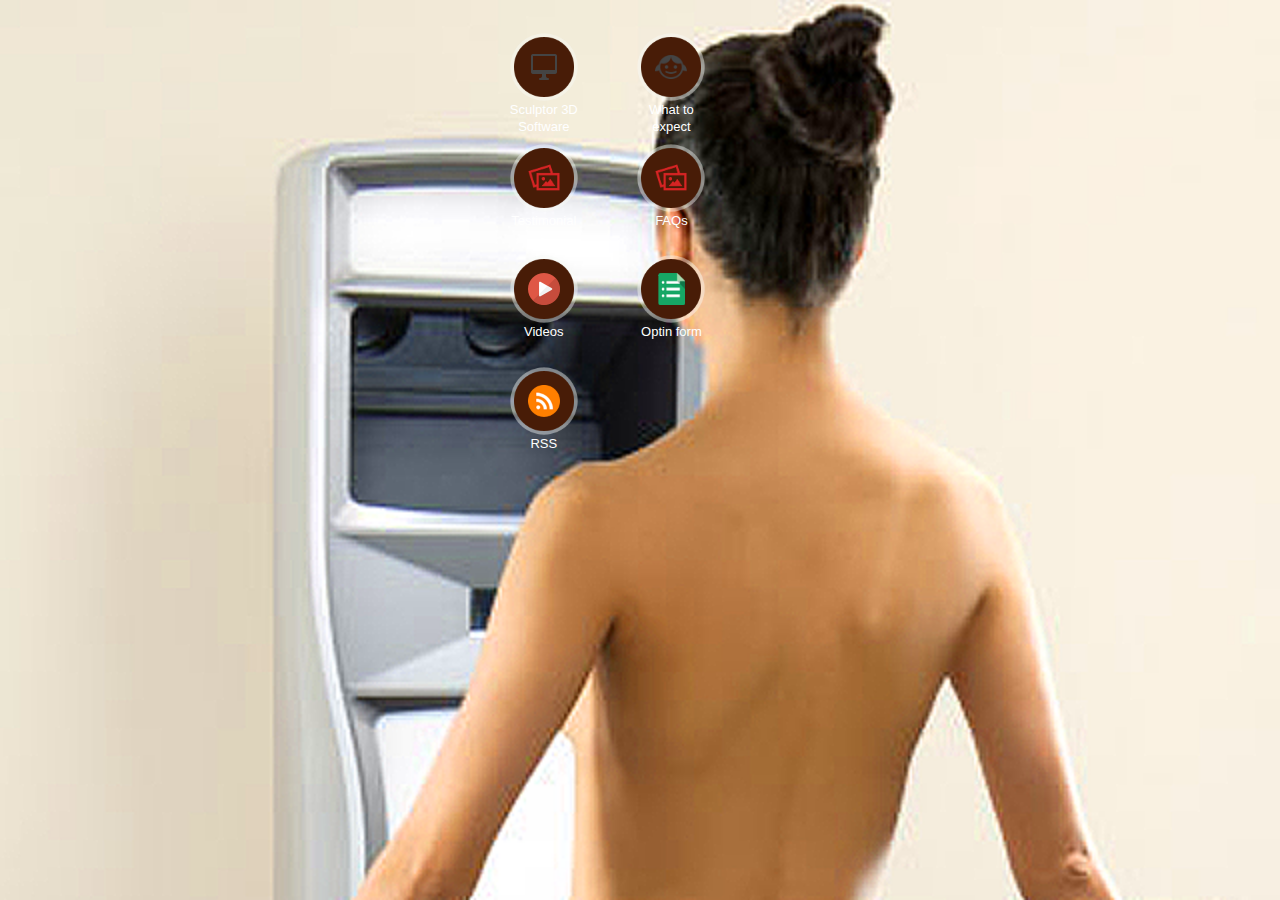
<file: index.html>
<!DOCTYPE html PUBLIC "-//W3C//DTD XHTML 1.0 Transitional//EN" "http://www.w3.org/TR/xhtml1/DTD/xhtml1-transitional.dtd">

<html xmlns="http://www.w3.org/1999/xhtml">

<head>

<meta http-equiv="Content-Type" content="text/html; charset=utf-8" />

<title>Wooden Grid Menu Two List Items</title>

<meta name="viewport" content="width=device-width, initial-scale=1">



<link rel="stylesheet" href="css/jquery.mobile-1.4.0.css" />

<link rel="stylesheet" href="css/theme.css" />

<link rel="stylesheet" href="css/common_layout.css" />

<link rel="stylesheet" href="css/common_layout.css" />

<link rel="stylesheet" href="css/grid_menu.css" />

<link rel="stylesheet" href="css/custom-responsive.css" />

<link rel="stylesheet" href="css/temporary.css" />

<script src="js/jquery_1.9.1.js"></script>

<script src="js/jquery.mobile-1.4.0.js"></script>

<style type="text/css">

img {

	max-width:100%;

}

</style>

</head>



<body>

<!-- Start of first page -->

<div data-role="page" id="theme_layout" class="theme_bg">

<!-- Right Menu -->





<!-- Right Menu Ends Here -->

  <div data-role="header">

  <h1>Breastaugmentation</h1>

  </div>

  <!-- /header -->

  

  <div role="main" class="ui-content">

  <!-- Logo of app -->

    <div class="logo" align="center"><img src="images/Wooden.png" alt="logo" /></div>

  

  

  </div>

  <!-- /content -->

  

  <div data-role="footer">

		<div class="grid_menu">

			<div class="app_feature_list">
			<a  rel="external" data-ajax="flase"  class="item link" href="staticpage_4598.html">
																	<img src="icon(200).png" />
										</a>
		<a  rel="external" data-ajax="flase"  href="staticpage_4598.html">
				<label>Sculptor 3D Software</label>
		</a>
	</div>

			<div class="app_feature_list">
			<a  rel="external" data-ajax="flase"  class="item link" href="staticpage_4595.html">
																	<img src="icon(94).png" />
										</a>
		<a  rel="external" data-ajax="flase"  href="staticpage_4595.html">
				<label>What to expect</label>
		</a>
	</div>

			<div class="app_feature_list">
			<a  rel="external" data-ajax="flase"  class="item link" href="staticpage_4599.html">
																	<img src="images/staticpage.png " />
										</a>
		<a  rel="external" data-ajax="flase"  href="staticpage_4599.html">
				<label>Testimonials and videos from Doctors & Patients</label>
		</a>
	</div>

			<div class="app_feature_list">
			<a  rel="external" data-ajax="flase"  class="item link" href="staticpage_4600.html">
																	<img src="images/staticpage.png " />
										</a>
		<a  rel="external" data-ajax="flase"  href="staticpage_4600.html">
				<label>FAQs</label>
		</a>
	</div>

			<div class="app_feature_list">
			<a  rel="external" data-ajax="flase"  class="item link" href="video_4596.html">
																	<img src="images/video.png " />
										</a>
		<a  rel="external" data-ajax="flase"  href="video_4596.html">
				<label>Videos</label>
		</a>
	</div>

			<div class="app_feature_list">
			<a  rel="external" data-ajax="flase"  class="item link" href="aweber_4597.html">
																	<img src="images/aweber.png " />
										</a>
		<a  rel="external" data-ajax="flase"  href="aweber_4597.html">
				<label>Optin form</label>
		</a>
	</div>

			<div class="app_feature_list">
			<a  rel="external" data-ajax="flase"  class="item link" href="rss_4594.html">
																	<img src="images/rss_feeds.png " />
										</a>
		<a  rel="external" data-ajax="flase"  href="rss_4594.html">
				<label>RSS</label>
		</a>
	</div>

	
     
</div>

<!-- <a onclick="window.open('video_1895.html','_self', 'location=yes')" class="ui-link ui-btn ui-icon-custom ui-btn-icon-top ui-btn-active" data-gourl="video_1895.html" rel="external" data-icon="custom" id="tab2" href="video_1895.html">Videos</a> -->


  </div>

  <!-- /footer --> 

</div>

<!-- /page --> 







</body>

</html>
</file>
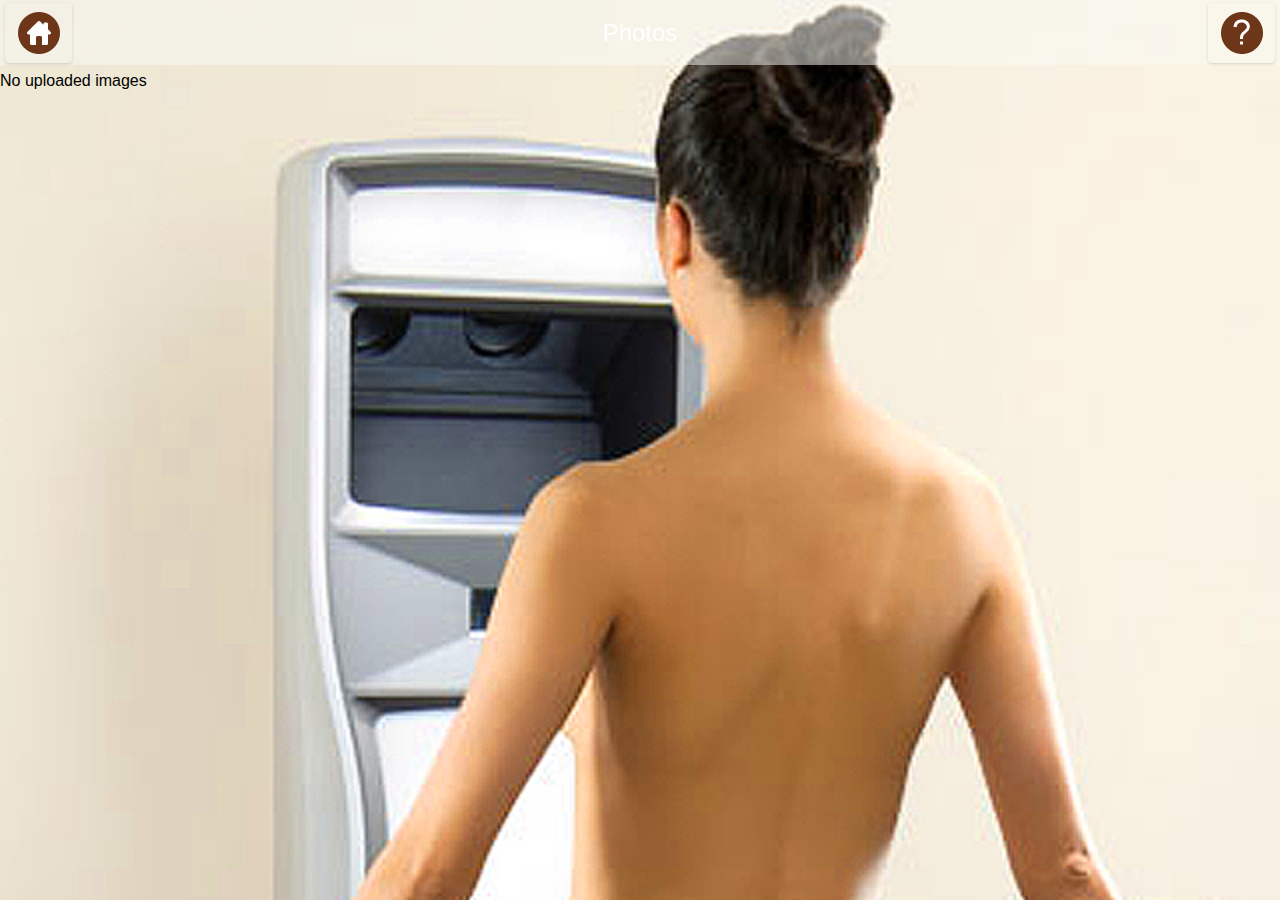
<file: photosub.html>
<!DOCTYPE html PUBLIC "-//W3C//DTD XHTML 1.0 Transitional//EN" "http://www.w3.org/TR/xhtml1/DTD/xhtml1-transitional.dtd">
<html xmlns="http://www.w3.org/1999/xhtml">
<head>
<meta http-equiv="Content-Type" content="text/html; charset=utf-8" />
<title>Wooden Theme</title>
<meta name="viewport" content="width=device-width, initial-scale=1">
<meta name="apple-mobile-web-app-capable" content="yes">
<link rel="stylesheet" href="css/jquery.mobile-1.4.0.css" />
<link rel="stylesheet" href="css/theme.css" />
<link rel="stylesheet" href="css/common_layout.css" />
<!--ThemeSetting-->
<script src="js/jquery-1.6.1.min.js"></script>
<script src="js/jquery.mobile-1.4.0.js"></script>
<script type="text/javascript">
   $(document).ready(function() {
      $('#back-link').click(function() {
         history.go(-1) 
       });
   });
</script>
<script type="text/javascript">
$(document).ready(function(){
  $(".ui-header h1").addClass("ui-title");
});
</script>
<!-- Photo Gallery settings starts here -->
<link rel="stylesheet" href="css/photoswipe.css" />
<link rel="stylesheet" href="css/styles.css" />
<script type="text/javascript" src="js/simple-inheritance.min.js"></script>
<script type="text/javascript" src="js/code-photoswipe-1.0.11.js"></script>
<script type="text/javascript">
		
		/*
		 This example shows how to set up the gallery without
		 using the Code.photoSwipe() helper or the $.photoSwipe() jQuery plugin.
		 
		 The example finds the Gallery container, then finds all anchor tags in 
		 the container (thumbnails).
		 
		 It then sets a click event listener on the container.
		 
		 When the user clicks the container, it checks to see if an image has been
		 clicked (i.e. a thumbnail).
		 
		 It then attempts to find the index number of the thumbnail clicked 
		 (from our list of thumbnails) and starts PhotoSwipe at that index.
		 */
		 
		if(typeof document.querySelectorAll === 'function') {
			
			document.addEventListener('DOMContentLoaded', function(){
				
				// Find the element holding our photos
				var galleryEl = document.getElementById('Gallery');
				
				
				// Find all the photos in our gallery
				var thumbEls = galleryEl.querySelectorAll('a');
				
				if (thumbEls.length < 1) {
					return;
				}
				
				// Set options (optional)
				Code.PhotoSwipe.Current.setOptions({
					loop: false
				});
				
				
				// Tell PhotoSwipe about the photos
				Code.PhotoSwipe.Current.setImages(thumbEls);
				
				
				// Listen out for when the user clicks the gallery
				galleryEl.addEventListener('click', function(e){
					
					// If we clicked an image, start the gallery at that image
					if (e.target.nodeName !== 'IMG'){
						return;
					}
					
					e.preventDefault();
					
					var linkEl = e.target.parentNode;
					
					var startingIndex = 0;
					for (startingIndex; startingIndex<thumbEls.length; startingIndex++){
						if (thumbEls[startingIndex] === linkEl){
							break;
						}
					}
					
					// Start PhotoSwipe
					Code.PhotoSwipe.Current.show(startingIndex);
				
				}, false);
			
			
			}, false); 
			
		}
		
	</script>
<!-- Photo Gallery Settings Ends Here -->

<style type="text/css">
img {
	max-width:100%;
}
</style>
</head>

<body class="theme_bg">
<!-- Start of first page -->
<div data-role="page" id="theme_layout" > 
  
  <!-- Header Starts Here 
  <div data-role="header"> <a class="refresh_link" id="back-link" href="#"><img src="images/home_icon.png" alt="refresh icon" /></a>
    <h1>Photos</h1>
    <a class="help_link"><img src="images/help_icon.png" alt="help icon" /></a> </div>-->
	
    <!-- Header Starts Here -->
  <div data-role="header" role="banner" class="ui-header ui-bar-inherit"> 
  <a href="index.html" class="refresh_link ui-link ui-btn-left ui-btn ui-shadow ui-corner-all" data-role="button" rel="external" data-ajax="false" role="button"><img alt="home icon" src="images/home_icon.png"></a>
    <h1>Photos</h1>
    <a class="help_link ui-link ui-btn-right ui-btn ui-shadow ui-corner-all" data-role="button" role="button"><img alt="help icon" src="images/help_icon.png"></a> </div>
  <!-- /header ends here --> 
  <!-- Photo Gallery Starts Here -->
  <div id="Gallery">
	<!-- Gallery Code Starts Here -->
		<div class="gallery-row">
	
			<p>No uploaded images</p> 
            
		</div>
        
        </div>
  <!-- Gallery Code Ends Here -->
  
  
  
  <!-- Photo Gallery Ends Here --> 
  
</div>
<!-- /page --> 

</body>
</html>
</file>
<file: css/theme.css>
body{

	overflow-x:hidden;

}

.theme_bg{

	background:url(../images/theme_background.jpg) center top;

}

.logo{

	padding-top:28%;

	transition:all ease .3s;

	margin: 0 auto;

}



.ui-footer {

    background: none repeat scroll 0 0 rgba(0, 0, 0, 0) !important;

    border-bottom-width: 0;

    border-left-width: 0;

    border-right-width: 0;

    border-top: medium none !important;

}

.owl-demo .item{

	width:70px;

	height:70px;

	display:table-cell;

	background-image:url('../images/icon_bg.png');

	background-repeat:no-repeat;

	background-size:100% 100%;

	vertical-align:middle;

	text-align:center;

}

.ui-header{

	background:url(../images/header_bg.png) !important;

	border:none !important;

	

}

.ui-header .ui-title, .ui-footer .ui-title{

	text-shadow:none !important;

	color:#fff !important;

	font-size:24px;

	font-weight:normal;

	margin:0 2%;

}

.ui-icon-customrefresh:after {

	background-image: url("../images/refresh_icon.png");

	

}

.ui-icon-customrefresh:after{

	background-color:none;

	border:none;

	border-radius:none;

	height:42px;

	width:42px;

}

.ui-header .ui-btn-icon-notext{

	margin-top:11px;

}

.refresh_link,.help_link{

	border:none !important;

	background:none !important;

}

.refresh_link:hover,.refresh_link:active,.refresh_link:focus,.help_link:focus,.help_link:hover,.help_link:active{

	box-shadow:none !important;

}





.app_feature_list a{

	color:#fff !important;

	text-decoration:none;

	cursor:pointer !important;

}

.app_feature_list a label{

	cursor:pointer !important;

}

.app_feature_list a.item  img{

	max-height:32px;

	max-width:32px;

}

/* EDIT BY AMITOJ 18-Feb */



@media (min-width: 400px) {
.theme_bg
{
	background-image:url(../images/app861land.png) ;
	background-repeat:no-repeat;
	background-size:cover;	
}
}
@media (min-width: 100px) and (max-width: 399px) {
.theme_bg
{
	background-image:url(../images/app861port.png) ;
	background-repeat:no-repeat;
	background-size:cover;	
}
}
</file>
<file: css/common_layout.css>
@font-face {
font-family:"Open Sans Light";
src:url("fonts/OpenSans-Light.eot?") format("eot"), url("fonts/OpenSans-Light.woff") format("woff"), url("fonts/OpenSans-Light.ttf") format("truetype"), url("fonts/OpenSans-Light.svg#OpenSans-Light") format("svg");
font-weight:normal;
font-style:normal;
}
@font-face {
font-family:"Open Sans";
src:url("fonts/OpenSans-Regular.eot?") format("eot"), url("fonts/OpenSans-Regular.woff") format("woff"), url("fonts/OpenSans-Regular.ttf") format("truetype"), url("fonts/OpenSans-Regular.svg#OpenSans") format("svg");
font-weight:normal;
font-style:normal;
}
@font-face {
font-family:"Open Sans Semibold";
src:url("fonts/OpenSans-Semibold.eot?") format("eot"), url("fonts/OpenSans-Semibold.woff") format("woff"), url("fonts/OpenSans-Semibold.ttf") format("truetype"), url("fonts/OpenSans-Semibold.svg#OpenSans-Semibold") format("svg");
font-weight:normal;
font-style:normal;
}
body {
	/*font-family:Open Sans,sans-serif;*/
	font-family:Arial, Helvetica, sans-serif !important;
	min-width:313px;
}
.clr{
	clear:both;
}
.app_feature_list{
	text-align:center;
	text-shadow:none;
	float:left;
	font-weight:normal;
	color:#fff;
	width:70px;
	/*font-family:Open Sans Semibold,sans-serif;*/
	font-family:Arial, Helvetica, sans-serif !important;
}
.app_feature_list label{
	height:36px;
	overflow:hidden;
	font-size:13px;
	word-wrap: break-word;
}

.no_data,.thankyou_msg{
	background: url(../images/header_bg.png);
    border-radius: 6px;
    display: block;
    margin: 6%;
    padding: 4%;
    text-align: center;
    width: 80%;
    text-shadow:none !important;
    text-transform: capitalize;
}
a.item{

    background-image: url("../images/icon_bg.png");
	background-repeat:no-repeat;
	background-size:100% 100%;
    display: table-cell;
    height: 70px;
    text-align: center;
    vertical-align: middle;
    width: 70px;

}
.logo{
	padding:0px !important;
}
.logo img{
	display:none;
}
@media (max-width: 330px){
	.ui-header .ui-title, .ui-footer .ui-title{
		margin: 0 22%;
	}
}

/* loader setting */
.ui-loader-default{
	background: none repeat scroll 0 0 #000000;
    height: 100%;
    left: 0;
    opacity: 0.4;
    position: fixed;
    top: 0 !important;
    width: 100%;
	margin:0px !important;
}


.ui-loader .ui-icon-loading {
    position:absolute;
	top:50%;
	left:50%;
	margin:-23px 0 0 -23px;
}


.thankyou_msg{
	display:none;
}
.aweber_note {
    font-size: 12px;
    text-shadow: none;
	font-style:italic;
}
</file>
<file: css/grid_menu.css>
.grid_menu {
    margin: 0 auto;
    width: 320px;
}
.grid_menu  .app_feature_list{
	margin:0px 9%;
}
</file>
<file: css/custom-responsive.css>
@media (max-width: 1024px){
	.logo{
	padding:5% 0px 10%;
	}	
	.grid_menu{
		width:220px;
	}
}
@media (max-width: 768px){
	.logo{
	padding:28% 0px 20%;
		}	
}
@media (max-width: 650px){
	.logo {
    padding-top:4%;
    width: 200px;
	}
}

@media (max-width: 480px){
	.logo{
	padding:8% 0px 20%;
	width:200px;
	}	
}

@media (max-width: 350px){
	.logo {
    padding-top: 8%;
    width: 262px;
	padding-bottom:6%;
	}
	
}
</file>
<file: css/temporary.css>
.ui-header{
	display:none !important;
}
</file>
<file: css/photoswipe.css>
/*
 * PhotoSwipe - http://www.photoswipe.com/
 * Copyright (c) 2011 by Code Computerlove (http://www.codecomputerlove.com)
 * Licensed under the MIT license
 *
 * Default styles for SwipeGallery
 * Avoid any position or dimension based styles
 * where possible, unless specified already here.
 * The gallery automatically works out gallery item
 * positions etc.
 */

body.ps-active 
{
	-webkit-text-size-adjust: none;
	overflow: hidden;
}
body.ps-active * 
{ 
	-webkit-tap-highlight-color:  rgba(255, 255, 255, 0); 
}
body.ps-active *:focus 
{ 
	outline: 0; 
}


/* Document overlay */
div.ps-document-overlay 
{
	background: #000;
}


/* Viewport */
div.ps-viewport 
{
	background: #000;
	cursor: pointer;
}


/* Zoom/pan/rotate layer */
div.ps-zoom-pan-rotate{
	background: #000;
}


/* Slider */
div.ps-slider-item-loading 
{ 
	background: url(photoswipe-loader.gif) no-repeat center center; 
}


/* Caption */
div.ps-caption
{ 
	background: #000000;
	background: -moz-linear-gradient(top, #303130 0%, #000101 100%);
	background: -webkit-gradient(linear, left top, left bottom, color-stop(0%,#303130), color-stop(100%,#000101));
	border-bottom: 1px solid #42403f;
	color: #ffffff;
	font-size: 13px;
	font-family: "Lucida Grande", Helvetica, Arial,Verdana, sans-serif;
	text-align: center;
}

div.ps-caption-bottom
{ 
	border-top: 1px solid #42403f;
	border-bottom: none;
}

div.ps-caption-content
{
	padding: 13px;
}


/* Toolbar */
div.ps-toolbar
{ 
	background: #000000;
	background: -moz-linear-gradient(top, #303130 0%, #000101 100%);
	background: -webkit-gradient(linear, left top, left bottom, color-stop(0%,#303130), color-stop(100%,#000101));
	border-top: 1px solid #42403f;
	color: #ffffff;
	font-size: 13px;
	font-family: "Lucida Grande", Helvetica, Arial,Verdana, sans-serif;
	text-align: center;
	height: 44px;
	display: table;
	table-layout: fixed;
}

div.ps-toolbar-top 
{
	border-bottom: 1px solid #42403f;
	border-top: none;
}

div.ps-toolbar-close, div.ps-toolbar-previous, div.ps-toolbar-next, div.ps-toolbar-play
{
	cursor: pointer;
	display: table-cell;
}

div.ps-toolbar div div.ps-toolbar-content
{
	width: 44px;
	height: 44px;
	margin: 0 auto 0;
	background-image: url(photoswipe-icons.png);
	background-repeat: no-repeat;
}

div.ps-toolbar-close div.ps-toolbar-content
{
	background-position: 0 0;
}

div.ps-toolbar-previous div.ps-toolbar-content
{
	background-position: -44px 0;
}

div.ps-toolbar-previous-disabled div.ps-toolbar-content
{
	background-position: -44px -44px;
}

div.ps-toolbar-next div.ps-toolbar-content
{
	background-position: -132px 0;
}

div.ps-toolbar-next-disabled div.ps-toolbar-content
{
	background-position: -132px -44px;
}

div.ps-toolbar-play div.ps-toolbar-content
{
	background-position: -88px 0;
}

/* Hi-res retina display */
@media only screen and (-webkit-min-device-pixel-ratio: 2)
{
	div.ps-toolbar div div.ps-toolbar-content
	{
		-webkit-background-size: 176px 88px;
		background-image: url(photoswipe-icons@2x.png);
	}
}
</file>
<file: css/styles.css>
*{
	padding:0px;
	margin:0px;
}
body{
	background:url("../images/theme_background.jpg") repeat scroll center top rgba(0, 0, 0, 0);
}
div.gallery-row:after { clear: both; content: "."; display: block; height: auto; visibility: hidden; }
div.gallery-item { float: left; width: 32.5%;position:relative;margin:.33333333%; }
div.gallery-item a { display: block; border: 1px solid #3c3c3c; }
div.gallery-item img { display: block; width: 100%; height: auto; }
.img_title{
	background:url("../images/title_bg.png") repeat scroll 0 0 rgba(0, 0, 0, 0) !important;
	padding:2% 1%;
	width:98%;
	overflow:hidden;
	white-space:nowrap;
	text-overflow:ellipsis;
	position:absolute;
	left:0px;
	bottom:0px;
	text-shadow:none;
	text-align:center;
	font-size:13px;
	color:#fff;
	pointer-events:none;
}


div.gallery-item .play_video_icon {
    display: table-cell;
    height: 100%;
    left: 0;
    position: absolute;
    text-align: center;
    vertical-align: middle;
    width: 100%;
	background:#333;
	opacity:0.4;
	top:0px;
}
div.gallery-item .play_video_icon img{
	width:auto;
	display:table-cell;
	top:50%;
	margin-top:-45px;
	left:50%;
	margin-left:-32px;
	position:absolute;
}
div.gallery-item .play_video_icon:hover,div.gallery-item .play_video_icon:active,div.gallery-item .play_video_icon:focus{
	opacity:0;
	transition:all ease .3s;
}
#Gallery{
	padding-top:6px;
}
/* header setting 
.ui-header 
{
	color: #333333 !important;
    font-size: 24px;
    font-weight: normal;
    margin: 0 25%;
    text-shadow: none !important;
	display: block;
    min-height: 1.1em;
    outline: 0 none !important;
    overflow: hidden;
    padding: 0.7em 0;
    text-align: center;
    text-overflow: ellipsis;
    white-space: nowrap;
}
*/

.video_wrap{
	padding:8px;
}
.video_gallery_new .ui-listview > li p{
	font-weight:600;
	color:#828180;
}
.video_gallery_new .ui-listview .ui-li-has-thumb > img:first-child,.video_gallery_new  .ui-listview .ui-li-has-thumb > .ui-btn > img:first-child, .video_gallery_new .ui-listview .ui-li-has-thumb .ui-li-thumb{
	height:81px;
	max-width: 5.5em;
}

.video_desc_wrap {
    background: none repeat scroll 0 0 #F2F2F2;
    font-size: 13px;
    padding: 10px;
    line-height:21px;
	color:#444;
}

.video_desc {
    background: none repeat scroll 0 0 #FFFFFF;
    border: 1px solid #DDDDDD;
    padding: 10px;
}


.video_title {
    font-weight: 600;
    padding: 9px 8px 13px;
    font-size: 16px;
	background:#fff;
	text-shadow:0px 0px 0px #fff;
	line-height:24px;
	border:1px solid #ddd;
	border-bottom:0px;
}

.video_description_wrapper.theme_bg{
	background:#F2F2F2 !important;
}
.video_description_wrapper .ui-header{
	background:#341505 !important;
	margin-bottom:1px;
}
.video_description_wrapper .video_wrap{
	background:#000;
	z-index:100;
}
.video_description_wrapper .video_wrap iframe{
	z-index:100 !important;
}
@media (max-width: 330px){
	div.gallery-item {
    	width: 49.2%;
	}
	.video_gallery div.gallery-item{
		border: 10px solid #FFFFFF;
    	box-shadow: 0 0 8px #000000;
    	width: 93%;
		margin-bottom:10px;
	}
}
.theme_bg{
	min-height:486px;
}
</file>
